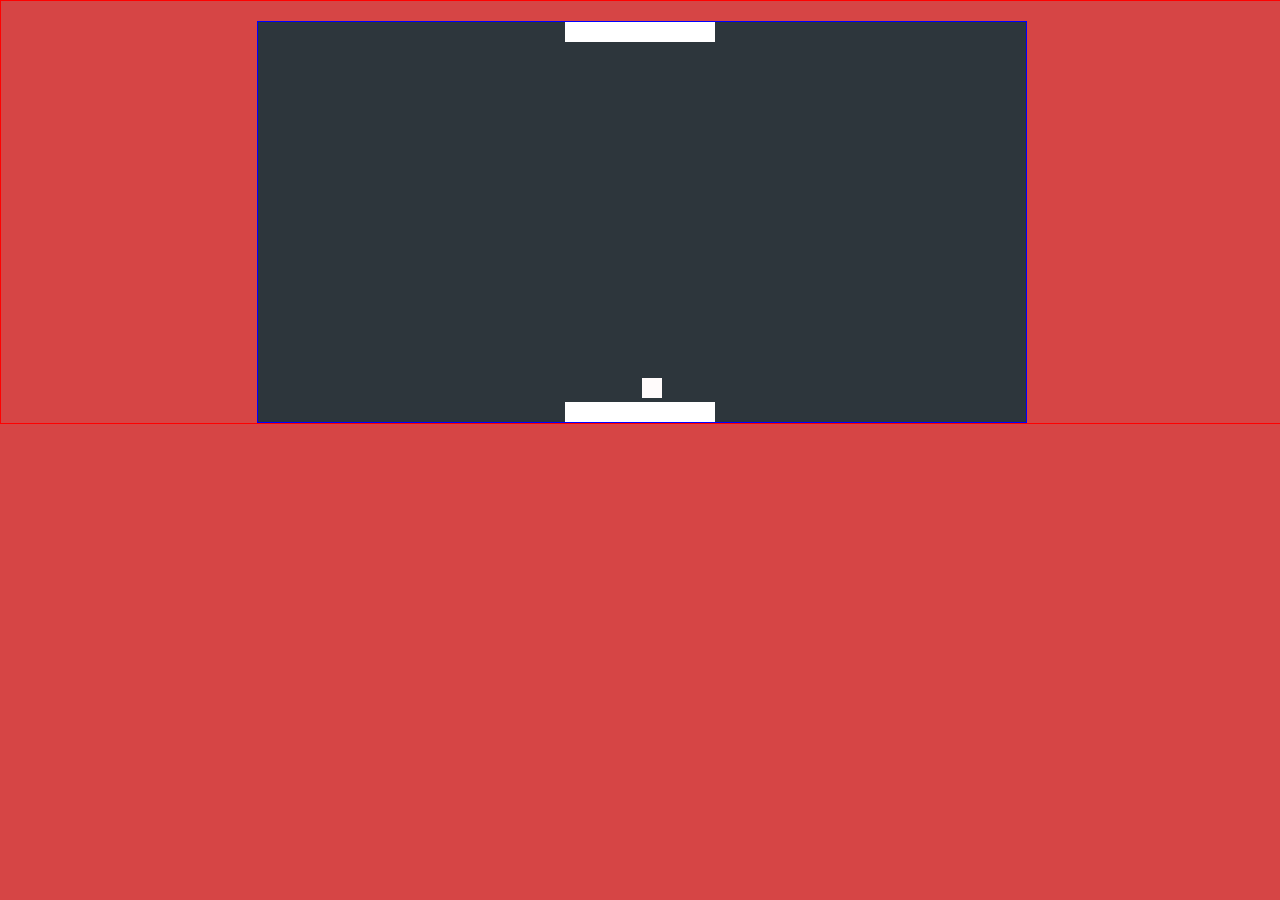
<file: pingponggame/index.html>
<!DOCTYPE html>
<html>
<head>
	<meta charset="utf-8">
	<title>Pingponggame</title>
	<link rel="stylesheet" type="text/css" href="style.css">
</head>
<body>
	<div id="container">
		<div id="ball"></div>
		<div id="paddle_1" class="paddle"></div>
		<div id="paddle_2" class="paddle"></div>
		<div id="restart_div">
			<p id = "winner"></p>
			<button id ="restart">Restart</button></div>
	</div>
	
	<script src="jquery.min.js"></script>
	<script src="script.js"></script>
	
</body>
</html>
</file>
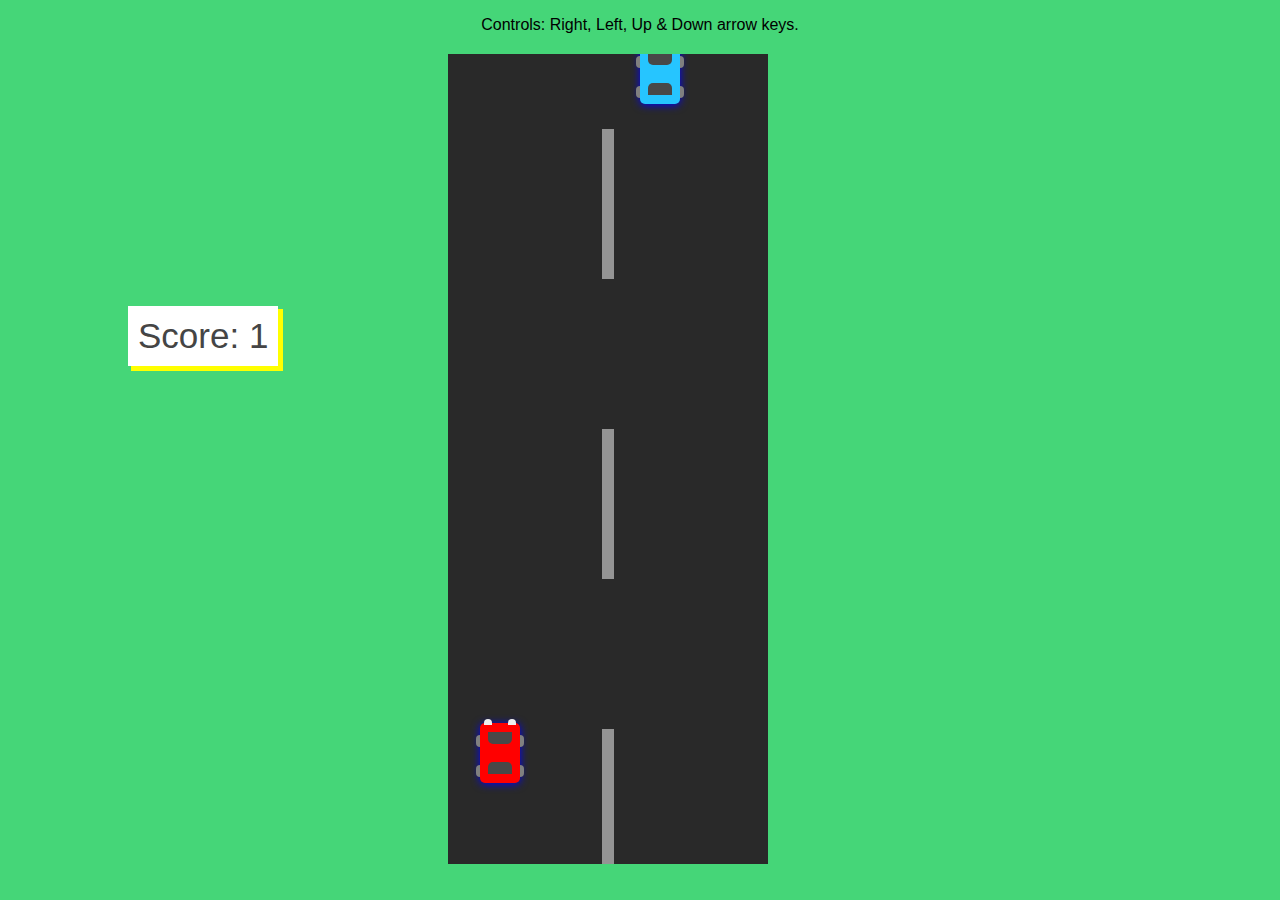
<file: traffic_racer/index.html>
<!DOCTYPE html>
<html lang="en">

<head>
    <meta charset="UTF-8">
    <title>Traffic racer</title>
    <link href="style.css" rel="stylesheet" /> 
</head>

<body>
    <div id="help">
        <p>Controls: Right, Left, Up & Down arrow keys.</p>
    </div>

    <div id="score_div">
        Score: <span id="score">0</span>
    </div>

    <div id="container">
        <div id="line_1" class="line"></div>
        <div id="line_2" class="line"></div>
        <div id="line_3" class="line"></div>
        <div id="car" class="car">
            <div class="f_glass"></div>
            <div class="b_glass"></div>
            <div class="f_light_l"></div>
            <div class="f_light_r"></div>
            <div class="f_tyre_l"></div>
            <div class="f_tyre_r"></div>
            <div class="b_tyre_l"></div>
            <div class="b_tyre_r"></div>
        </div>

        <div id="car_1" class="car">
            <div class="f_glass"></div>
            <div class="b_glass"></div>
            <div class="f_light_l"></div>
            <div class="f_light_r"></div>
            <div class="f_tyre_l"></div>
            <div class="f_tyre_r"></div>
            <div class="b_tyre_l"></div>
            <div class="b_tyre_r"></div>
        </div>

        <div id="car_2" class="car">
            <div class="f_glass"></div>
            <div class="b_glass"></div>
            <div class="f_light_l"></div>
            <div class="f_light_r"></div>
            <div class="f_tyre_l"></div>
            <div class="f_tyre_r"></div>
            <div class="b_tyre_l"></div>
            <div class="b_tyre_r"></div>
        </div>

        <div id="car_3" class="car">
            <div class="f_glass"></div>
            <div class="b_glass"></div>
            <div class="f_light_l"></div>
            <div class="f_light_r"></div>
            <div class="f_tyre_l"></div>
            <div class="f_tyre_r"></div>
            <div class="b_tyre_l"></div>
            <div class="b_tyre_r"></div>
        </div>
        
        <div id="restart_div">
            <button id="restart">
                Restart<br>
                <small class="small_text">(press Enter)</small>
            </button>
        </div>
    </div>
    
    <script src="jquery.min.js"></script>
    <script src="script.js"></script>
</body>
</html>
</file>
<file: pingponggame/style.css>
body{
	height: 100%;
	width: 100%;
	margin:0;
	background-color:#d64545;
    border: 1px solid red;
}
#container{
    position: relative;
    height: 400px;
    width: 60%;
    margin-left: 20%;
    background-color: #2d363c;
    border: 1px solid blue;
    margin-top: 20px;
    overflow: hidden;
}

#ball{
    position: absolute;
    height: 20px;
    width: 20px;
    background-color: #fffbfb;
    top:20%;
    left: 50%;
}

.paddle{
    position: absolute;
    height: 20px;
    width: 150px;
    background-color: white;
    left: 40%;
}

#paddle_1{
    bottom: 0px;
}

#paddle_2{
    top: 0px;
}

#restart_div{
    position: absolute;
    height: 100%;
    width: 100%;
    background-color: blueviolet;
    color:white;
    font-family: sans-serif;
    font-size: 40px;
    text-align: center;
    display: none;
}

#restart{
    border: none;
    padding: 25px;
    color: white;
    background-color: #c12626;
    font-size: 30px;
}
</file>
<file: traffic_racer/style.css>
body {
    height: 100%;
    width: 100%;
    margin: 0;
    background-color: #45d678;
    font-family: sans-serif;
}

#container{
    position: relative;
    height: 90vh;
    width: 25%;
    left: 35%;
    margin-top: 20px;;
    background-color: #292929;
    overflow: hidden;
}
.line{
    position: absolute;
    height: 150px;
    width: 4%;
    margin-left: 48%;
    background-color: rgba(255,255,255,0.5);
}
#line_1{
    top: -150px;
}
#line_2{
    top: 150px;
}
#line_3{
    top: 450px;
}
.car{
    position: absolute;
    height: 60px;
    width: 40px;
    border-radius: 5px;
    box-shadow: 0px 1px 8px 0px blue;
}
#car{
    bottom: 10%;
    left: 10%;
    background-color: red;
}
.f_glass{
    position: absolute;
    height: 20%;
    width: 60%;
    margin-left: 20%;
    top: 15%;
    border-radius: 0px 0px 5px 5px;
    background-color: #484848;
}
.b_glass{
    position: absolute;
    height: 20%;
    width: 60%;
    margin-left: 20%;
    bottom: 15%;
    border-radius: 5px 5px 0px 0px;
    background-color: #484848;
}
.f_light_l{
    position: absolute;
    height: 10%;
    width: 20%;
    margin-left: 10%;
    top: -6%;
    border-radius: 5px 5px 0px 0px;
    background-color: #efefef;
}
.f_light_r{
    position: absolute;
    height: 10%;
    width: 20%;
    margin-left: 70%;
    top: -6%;
    border-radius: 5px 5px 0px 0px;
    background-color: #efefef;
}
.f_tyre_l{
    position: absolute;
    height: 20%;
    width: 10%;
    background-color: grey;
    top: 20%;
    left: -10%;
    border-radius: 5px 0px 0px 5px;
}
.f_tyre_r{
    position: absolute;
    height: 20%;
    width: 10%;
    background-color: grey;
    top: 20%;
    left: 100%;
    border-radius: 0px 5px 5px 0px;
}
.b_tyre_l{
    /*
    relative: Dùng để thiết lập một phần tử sử dụng các thuộc tính position (xem ở dưới) mà không làm ảnh hưởng đến việc hiển thị ban đầu.
    absolute: Dùng để thiết lập vị trí của một phần tử nhưng nó sẽ luôn nằm trong một phần tử mẹ đang là relative.
    fixed: Hiển thị luôn đi theo trình duyệt khi cuộn trang.
    static: Đưa phần tử về hiển thị theo kiểu mặc định.
    */
    position: absolute;
    height: 20%;
    width: 10%;
    background-color: grey;
    top: 70%;
    left: -10%;
    border-radius: 5px 0px 0px 5px;
}
.b_tyre_r{
    position: absolute;
    height: 20%;
    width: 10%;
    background-color: grey;
    top: 70%;
    left: 100%;
    border-radius: 0px 5px 5px 0px;
}
#car_1{
    top: -100px;
    left: 60%;
    background-color: #26c5ff;
}
#car_2{
    top: -200px;
    left: 40%;
    background-color: #26c5ff;
}
#car_3{
    top: -350px;
    left: 50%;
    background-color: #26c5ff;
}
#restart_div {
    position: absolute;
    height: 100%;
    width: 100%;
    background-color: #292929;
    color: white;
    font-family: sans-serif;
    font-size: 40px;
    text-align: center;
    display: none;
}

#restart {
    border: none;
    padding: 25px;
    color: white;
    background-color: #8a64ff;
    font-size: 30px;
    margin-top: 50%;
}
.small_text{
    font-size: 15px;
}
#score_div{
    position: absolute;
    margin-top: 20%;
    margin-left: 10%;
    font-size: 35px;
    background-color: white;
    color: #454545;
    padding: 10px;
    box-shadow: 4px 4px 0px 1px yellow;
}
#help{
    text-align: center;
}
#donate{
    position: absolute;
    right: 10px;
    top: 25px;
    background: rgba(255,255,255,0.8);
    padding: 12px;
}
</file>
